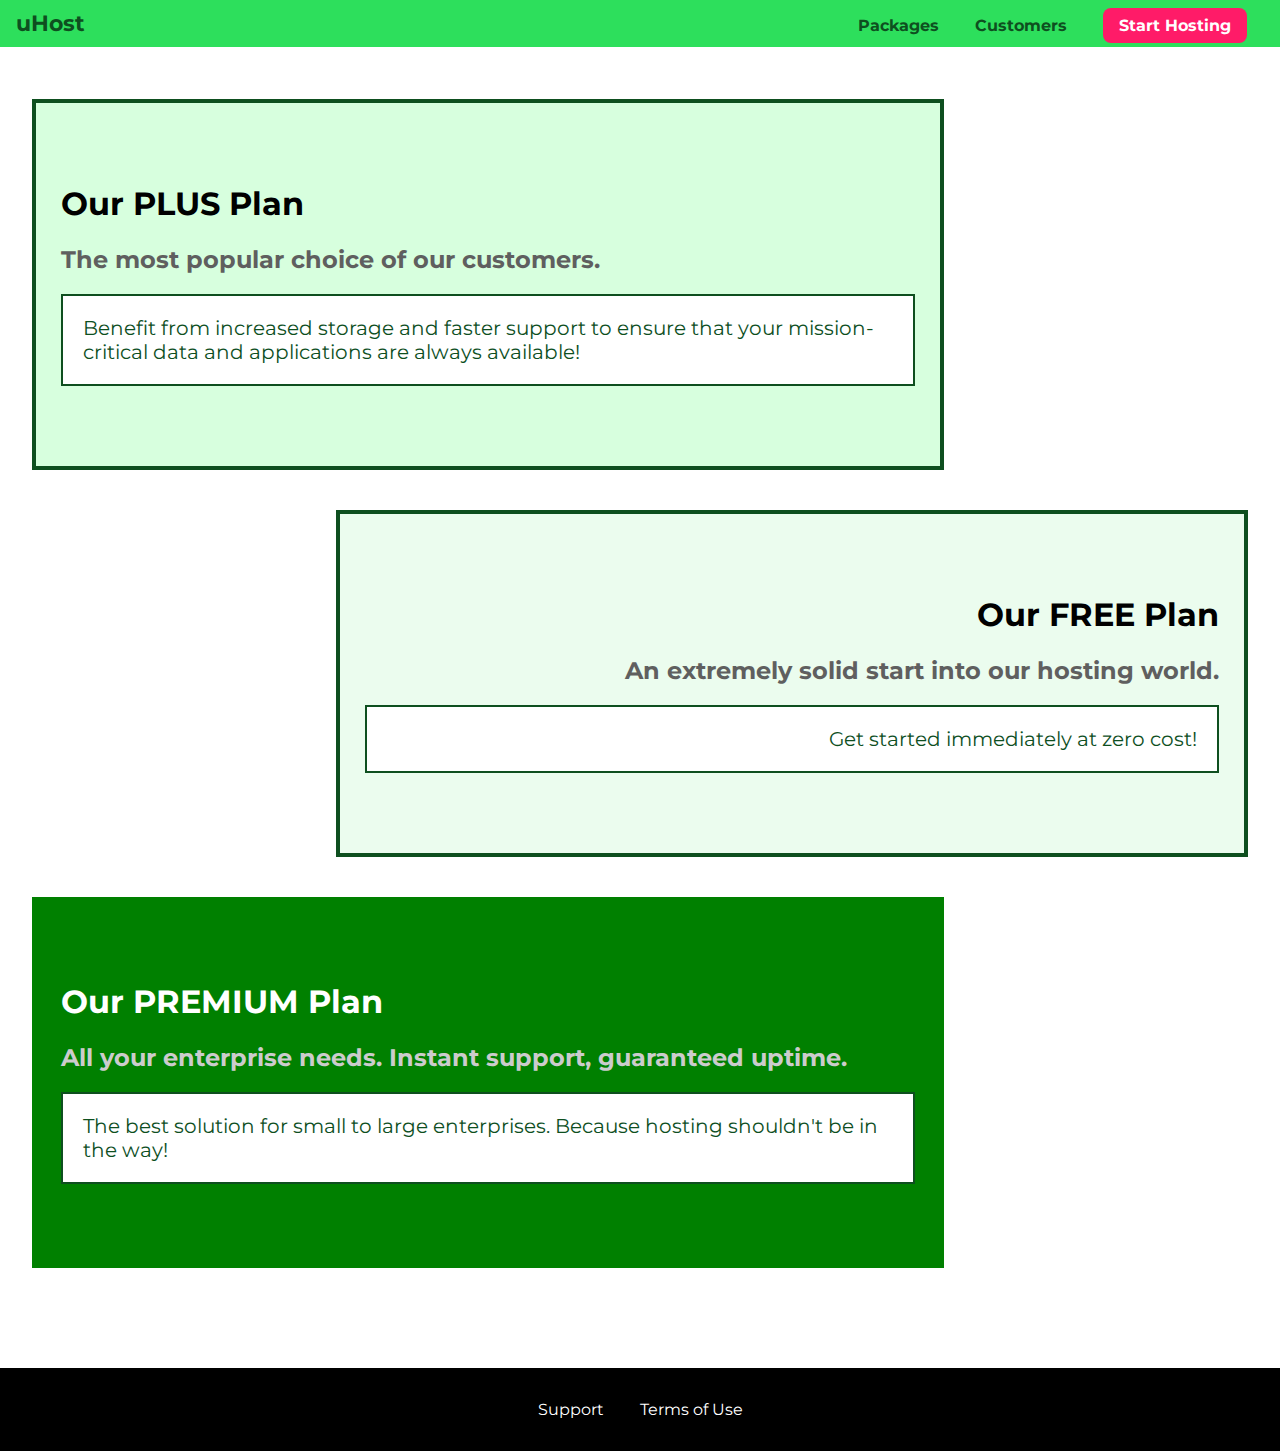
<file: Packages/index.html>
<!DOCTYPE html>
<html lang="en">

<head>
    <meta charset="UTF-8">
    <meta http-equiv="X-UA-Compatible" content="ie=edge">
    <title>Packages</title>
    <link rel="shortcut icon" href="favicon.png">
    <link href="https://fonts.googleapis.com/css2?family=Anton&family=Montserrat:wght@100;400;700;900&display=swap" rel="stylesheet">
    <link rel="stylesheet" href="shared.css">
</head>

<body>
    <header class="main-header">
        <div>
            <a href="../index.html" class="brand">uHost</a>
        </div>
        <nav class="main-nav">
            <ul class="main-nav__items">
                <li class="main-nav__item">
                    <a href="index.html">Packages</a>
                </li>
                <li class="main-nav__item">
                    <a href="../customers/index.html">Customers</a>
                </li>
                <li class="main-nav__item main-nav__item--cta">
                    <a href="../start-hosting/index.html">Start Hosting</a>
                </li>
            </ul>
        </nav>
    </header>
    <main>        
        <section class="package-details">
            <a href="#">
                <h1 class="package-details__title">Our PLUS Plan</h1>
                <h2>The most popular choice of our customers.</h2>
                <p>Benefit from increased storage and faster support to ensure that your mission-critical data and applications
                    are always available!</p>
            </a>
        </section>
            <section class="package-details free-plan">
            <a href="#">
                <h1 class="package-details__title">Our FREE Plan</h1>
                <h2>An extremely solid start into our hosting world.</h2>
                <p>Get started immediately at zero cost!</p>
            </a>
        </section>
        <div class="clearfix"></div>
        <section class="package-details--recommended">
            <a href="#">
                <h1>Our PREMIUM Plan</h1>
                <h2>All your enterprise needs. Instant support, guaranteed uptime. </h2>
                <p>The best solution for small to large enterprises. Because hosting shouldn't be in the way!</p>
            </a>
        </section>
    </main> 
    <footer class="main-footer">
        <nav>
            <ul class="main-footer__links">
                <li class="main-footer__link">
                    <a href="#">Support</a>
                </li>
                <li class="main-footer__link">
                    <a href="#">Terms of Use</a>
                </li>
            </ul>
        </nav>
    </footer>      
</body>

</html>
</file>
<file: Packages/shared.css>
*{
    box-sizing: border-box;
}
body{
    font-family: 'montserrat', sans-serif;
    margin: 0;
    padding: 0;
}

main{
    padding: 32px;
}

/* MAIN HEADER */

.main-header{
    background: #2ddf5c;
    width: 100%;
    padding: 10px 16px;
    
   }
   
   .main-header > div{
       display: inline-block;
   }
   
   .brand{
       text-decoration: none;
       color: #0e4f1f;
       font-weight: bold;
       font-size: 22px;
       
   
   }
   
/* MAIN HEADER */
.main-header{
    background: #2ddf5c;
    width: 100%;
    padding: 10px 16px;
    
   }
   
   .main-header > div{
       display: inline-block;
   }
   
   .brand{
       text-decoration: none;
       color: #0e4f1f;
       font-weight: bold;
       font-size: 22px;
       
   
   }
   
   .main-nav{
       display: inline-block;
       text-align: right;
       width: calc(100% - 74px);
   }
   
   
   .main-nav__items{
       margin: 0;
       padding: 0;
       list-style: none;
   }
   
   .main-nav__item {
       display: inline-block;
       margin: 0 16px;
   }
   .main-nav__item a{
       text-decoration: none;
       color: #0e4f1f;
       font-weight: bold;
       padding: 3px 0;
       
   
   }
   
   .main-nav__item a:hover,
   .main-nav__item a:active{
       color: white;
       border-bottom: 3px solid white;
       margin-bottom: 12px;
   }
   
   .main-nav__item--cta a{
       color: white;
       background: #ff1b68;
       padding: 8px 16px;
       border-radius: 8px;
          
   
   }
   .main-nav__item--cta a:hover,
   .main-nav__item a:active{
       color: #ff1b68;
       background: white;
       border: none;
   }
   
 /* FOOTER...... */

.main-footer{
    background: black;
    padding: 32px;
    margin-top: 48px;
}

.main-footer__links{
    list-style: none;
    margin: 0;
    padding: 0;
    text-align: center;
}

.main-footer__link {
    display: inline-block;
    margin: 0 16px;
    
}
.main-footer__link a{
    text-decoration: none;
    color: white;

}

.main-footer__link a:hover,
.main-footer__link a:active{
    color: #ccc;

}    

/* END FOOTER */

/* PACKAGE DEATIALS */

.package-details{
    background: rgb(213, 255, 220, 0.95);
    padding: 60px 25px;
    margin: 20px 0;
    border: 4px #0e4f1f solid;
    width: 75%;
}

.package-details:hover,
.package-details--recommended:hover{
    border: 3px red solid;
}

.package-details a{
    text-decoration: none;
    color: inherit;
    display: block;
}

.package-details__title{
    color: black;
}

.package-details h2{
    color: #5f5f5f;
}

.clearfix{
    clear: both;
}

.free-plan{
    float: right;
    background: rgb(234, 252, 237, 0.95);
    text-align: right;
}

.package-details p, 
.package-details--recommended p{
    background: white;
    border: 2px #0e4f1f solid;
    padding: 20px;
    color: #0e4f1f;
    font-size: 20px;
}

.package-details--recommended{
    background: green;
    padding: 60px 25px;
    margin: 20px 0;
    border: 4px green solid;
    width: 75%;
    }

.package-details--recommended a{
    color: white;
    text-decoration: none;
}    

.package-details--recommended h2{
    color: #ccc;
}



/* END PACKAGE DEATIALS */
</file>
